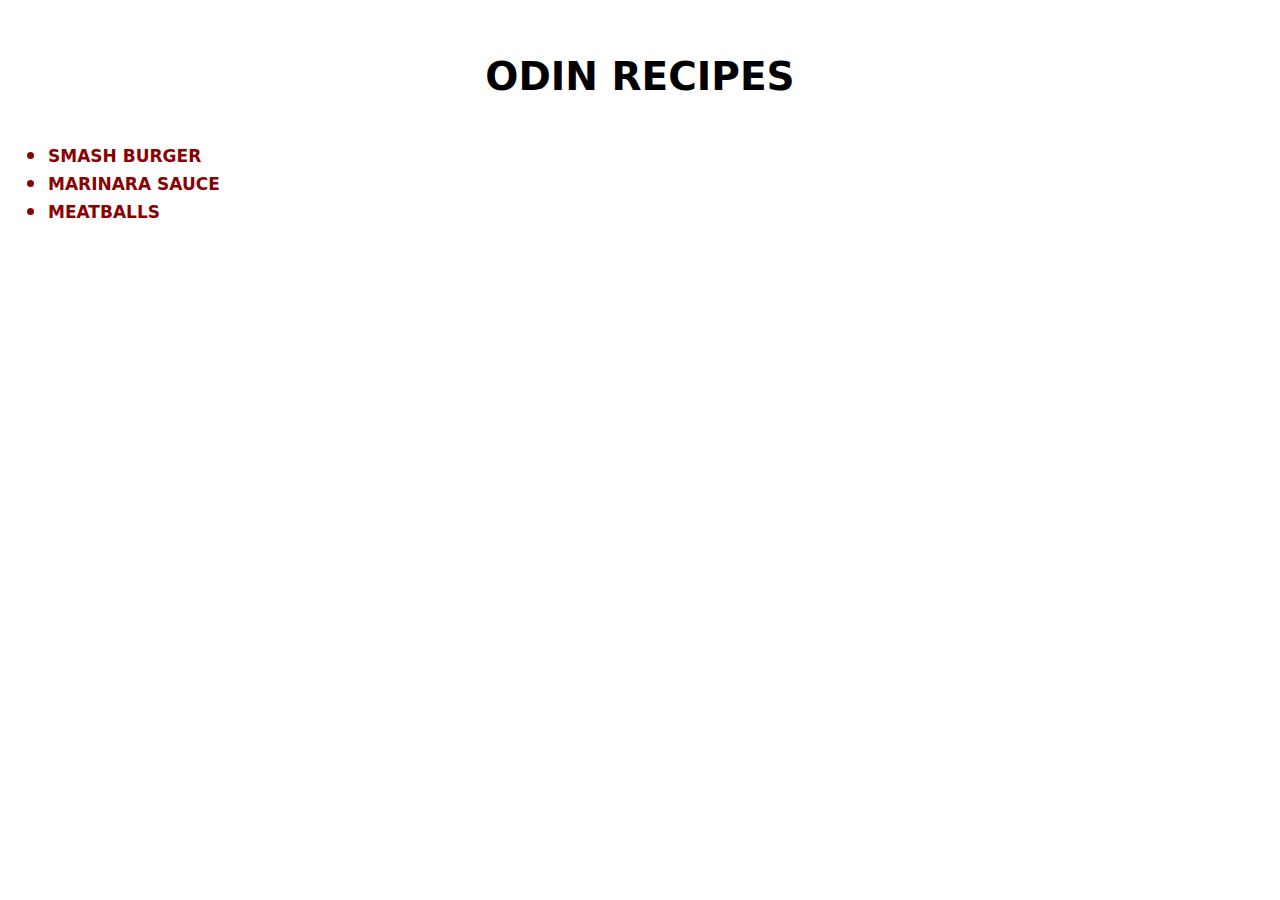
<file: index.html>
<!DOCTYPE html>
<html lang="en">
<head>
    <meta charset="UTF-8">
    <meta name="viewport" content="width=device-width, initial-scale=1.0">
    <title>Odin Recipes by Kartikey</title>
    <link rel="stylesheet" href="styles.css">
</head>
<body>
    <h1>Odin Recipes</h1>
    <ul class="recipe-list">
        <li class="hl"><a href="./recipes/smash-burger.html">Smash Burger</a></li>
        <li class="hl"><a href="./recipes/marinara-sauce.html">Marinara Sauce</a></li>
        <li class="hl"><a href="./recipes/meatballs.html">Meatballs</a></li>
    </ul>
</body>
</html>
</file>
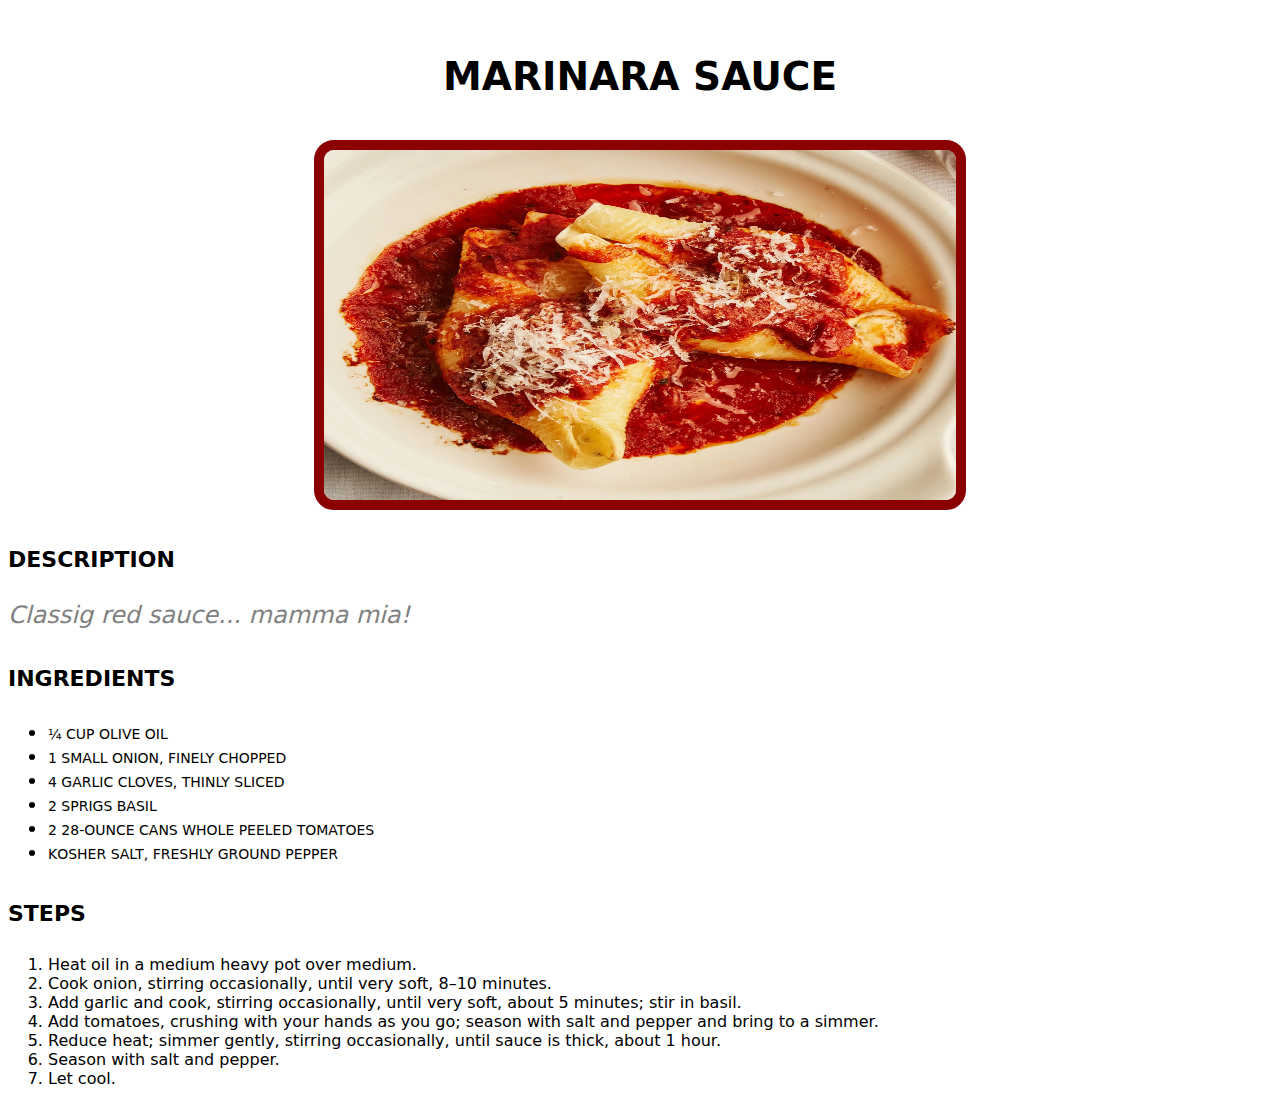
<file: recipes/marinara-sauce.html>
<!DOCTYPE html>
<html lang="en">
<head>
    <meta charset="UTF-8">
    <meta name="viewport" content="width=device-width, initial-scale=1.0">
    <title>Marinara Sauce Recipe</title>
    <link rel="stylesheet" href="../styles.css">
</head>
<body>
    <h1>Marinara Sauce</h1>
    <img class="foodpic" src="../images/red-sauce.jpeg" alt="Marinara sauce on pasta" height="350">

    <h2>Description</h2>
    <p class="desctext">Classig red sauce... mamma mia!</p>

    <h2>Ingredients</h2>
    <ul class="ingredient-list">
        <li>¼ cup olive oil</li>
        <li>1 small onion, finely chopped</li>
        <li>4 garlic cloves, thinly sliced</li>
        <li>2 sprigs basil</li>
        <li>2 28-ounce cans whole peeled tomatoes</li>
        <li>Kosher salt, freshly ground pepper</li>
    </ul>    

    <h2>Steps</h2>
    <ol>
        <li>Heat oil in a medium heavy pot over medium.</li>
        <li>Cook onion, stirring occasionally, until very soft, 8–10 minutes.</li>
        <li>Add garlic and cook, stirring occasionally, until very soft, about 5 minutes; stir in basil.</li>
        <li>Add tomatoes, crushing with your hands as you go; season with salt and pepper and bring to a simmer.</li>
        <li>Reduce heat; simmer gently, stirring occasionally, until sauce is thick, about 1 hour.</li>
        <li>Season with salt and pepper.</li>
        <li>Let cool.</li>
    </ol>
    

</body>
</html>
</file>
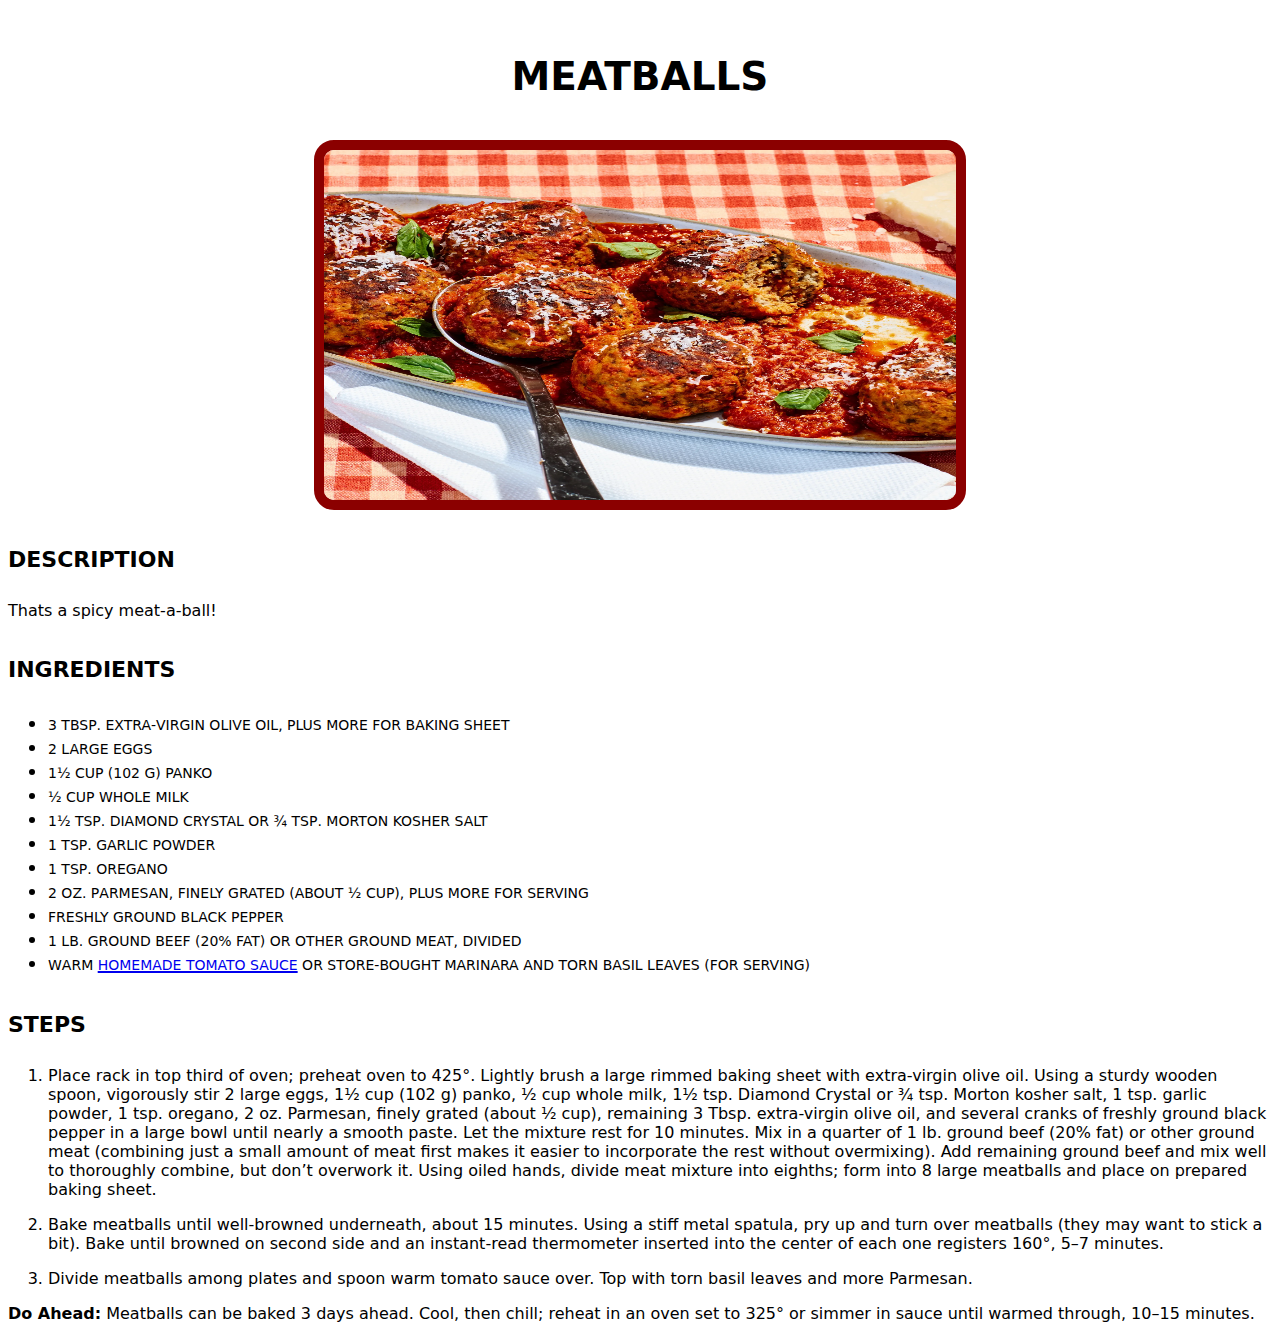
<file: recipes/meatballs.html>
<!DOCTYPE html>
<html lang="en">
<head>
    <meta charset="UTF-8">
    <meta name="viewport" content="width=device-width, initial-scale=1.0">
    <title>Meatballs Recipe</title>
    <link rel="stylesheet" href="../styles.css">
</head>
<body>
    <h1>Meatballs</h1>
    <img class="foodpic" src="../images/meatballs.jpeg" alt="Meatballs" height="350">

    <h2>Description</h2>
    <p>Thats a spicy meat-a-ball!</p>

    <h2>Ingredients</h2>
    <ul class="ingredient-list">
        <li>3 Tbsp. extra-virgin olive oil, plus more for baking sheet</li>
        <li>2 large eggs</li>
        <li>1½ cup (102 g) panko</li>
        <li>½ cup whole milk</li>
        <li>1½ tsp. Diamond Crystal or ¾ tsp. Morton kosher salt</li>
        <li>1 tsp. garlic powder</li>
        <li>1 tsp. oregano</li>
        <li>2 oz. Parmesan, finely grated (about ½ cup), plus more for serving</li>
        <li>Freshly ground black pepper</li>
        <li>1 lb. ground beef (20% fat) or other ground meat, divided</li>
        <li>Warm <a href="./marinara-sauce.html">homemade tomato sauce</a> or store-bought marinara and torn basil leaves (for serving)</li>
    </ul>        

    <h2>Steps</h2>
    <ol>
        <li>
            <p>Place rack in top third of oven; preheat oven to 425°. Lightly brush a large rimmed baking sheet with extra-virgin olive oil. Using a sturdy wooden spoon, vigorously stir 2 large eggs, 1½ cup (102 g) panko, ½ cup whole milk, 1½ tsp. Diamond Crystal or ¾ tsp. Morton kosher salt, 1 tsp. garlic powder, 1 tsp. oregano, 2 oz. Parmesan, finely grated (about ½ cup), remaining 3 Tbsp. extra-virgin olive oil, and several cranks of freshly ground black pepper in a large bowl until nearly a smooth paste. Let the mixture rest for 10 minutes. Mix in a quarter of 1 lb. ground beef (20% fat) or other ground meat (combining just a small amount of meat first makes it easier to incorporate the rest without overmixing). Add remaining ground beef and mix well to thoroughly combine, but don’t overwork it. Using oiled hands, divide meat mixture into eighths; form into 8 large meatballs and place on prepared baking sheet.</p>
        </li>
        <li>
            <p>Bake meatballs until well-browned underneath, about 15 minutes. Using a stiff metal spatula, pry up and turn over meatballs (they may want to stick a bit). Bake until browned on second side and an instant-read thermometer inserted into the center of each one registers 160°, 5–7 minutes.</p>
        </li>
        <li>
            <p>Divide meatballs among plates and spoon warm tomato sauce over. Top with torn basil leaves and more Parmesan.</p>
        </li>
    </ol>
    <p><strong>Do Ahead:</strong> Meatballs can be baked 3 days ahead. Cool, then chill; reheat in an oven set to 325° or simmer in sauce until warmed through, 10–15 minutes.</p>
    
    

</body>
</html>
</file>
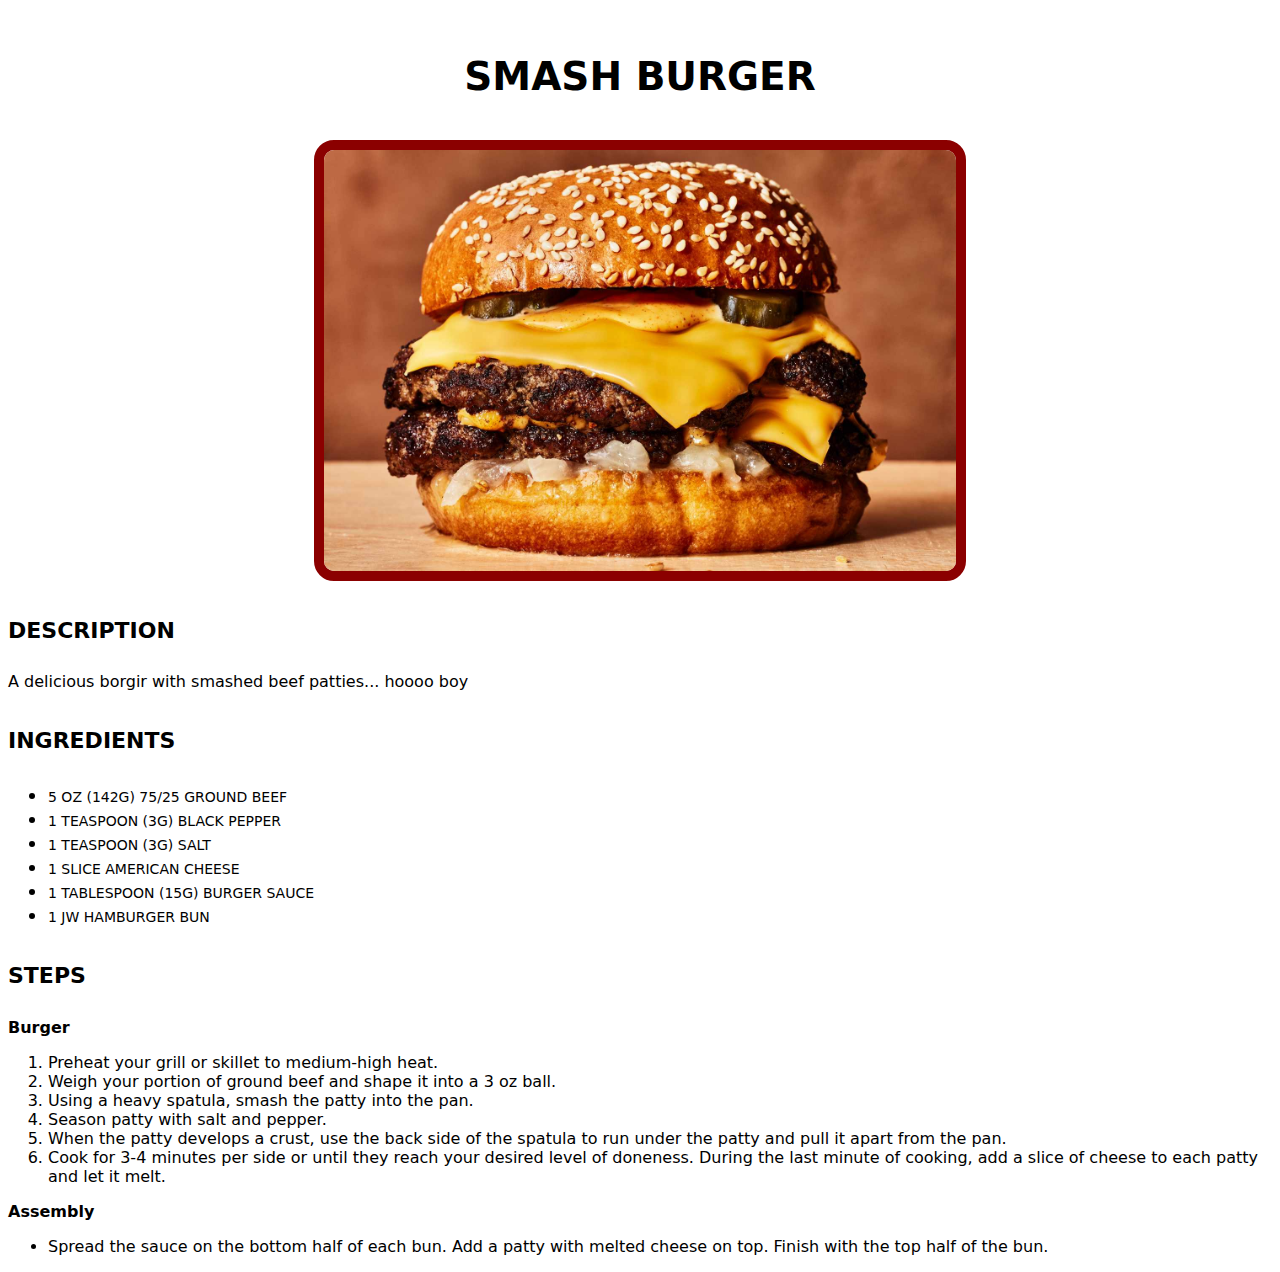
<file: recipes/smash-burger.html>
<!DOCTYPE html>
<html lang="en">
<head>
    <meta charset="UTF-8">
    <meta name="viewport" content="width=device-width, initial-scale=1.0">
    <title>Smash Burger Recipe</title>
    <link rel="stylesheet" href="../styles.css">
</head>
<body>
    <h1>Smash Burger</h1>

    <img class="foodpic" src="../images/smesh.jpeg" alt="A smash burger">

    <h2>Description</h2>
    <p>A delicious borgir with smashed beef patties... hoooo boy</p>

    <h2>Ingredients</h2>
    <ul class="ingredient-list">
        <li>5 oz (142g) 75/25 ground beef </li>
        <li>1 teaspoon (3g) black pepper</li>
        <li>1 teaspoon (3g) salt</li>
        <li>1 slice American cheese</li>
        <li>1 tablespoon (15g) burger sauce</li>
        <li>1 JW hamburger bun</li>
    </ul>

    <h2>Steps</h2>
    <b>Burger</b>
    <ol>
        <li>Preheat your grill or skillet to medium-high heat.</li>
        <li>Weigh your portion of ground beef and shape it into a 3 oz ball.</li>
        <li>Using a heavy spatula, smash the patty into the pan.</li>
        <li>Season patty with salt and pepper.</li>
        <li>When the patty develops a crust, use the back side of the spatula to run under the patty and pull it apart from the pan.</li>
        <li>Cook for 3-4 minutes per side or until they reach your desired level of doneness. During the last minute of cooking, add a slice of cheese to each patty and let it melt.</li>
    </ol>
    <b>Assembly</b>
    <ul>
        <li>Spread the sauce on the bottom half of each bun. Add a patty with melted cheese on top. Finish with the top half of the bun.</li>
    </ul>

</body>
</html>
</file>
<file: styles.css>
body {
    background-color: white;
    font-family: system-ui, -apple-system, BlinkMacSystemFont, 'Segoe UI', Roboto, Oxygen, Ubuntu, Cantarell, 'Open Sans', 'Helvetica Neue', sans-serif;
}

h1 {
    font-size: 56px;
    text-align: center;
    font-variant-caps: all-small-caps;
}

h2 {
    font-size: 32px;
    font-variant-caps: all-small-caps;
}

.recipe-list {
    font-size: 24px;
    font-weight: bold;
    font-variant-caps: all-petite-caps;
    color: darkred;
}

.recipe-list a {
    color: darkred;
    text-decoration: none;
}

.recipe-list a:hover {
    text-decoration: underline;
}

.foodpic {
    width: 350px;
    display: block;
    margin-left: auto;
    margin-right: auto;
    width: 50%;
    border: 10px solid;
    border-color: darkred;
    border-radius: 20px;
}

.ingredient-list {
    font-variant-caps: all-small-caps;
    font-size: 20px;
}

li:hover{
    background-color: rgb(255, 236, 236);
}

.desctext {
    font-style: italic;
    font-size: 24px;
    color: gray;
}
</file>
